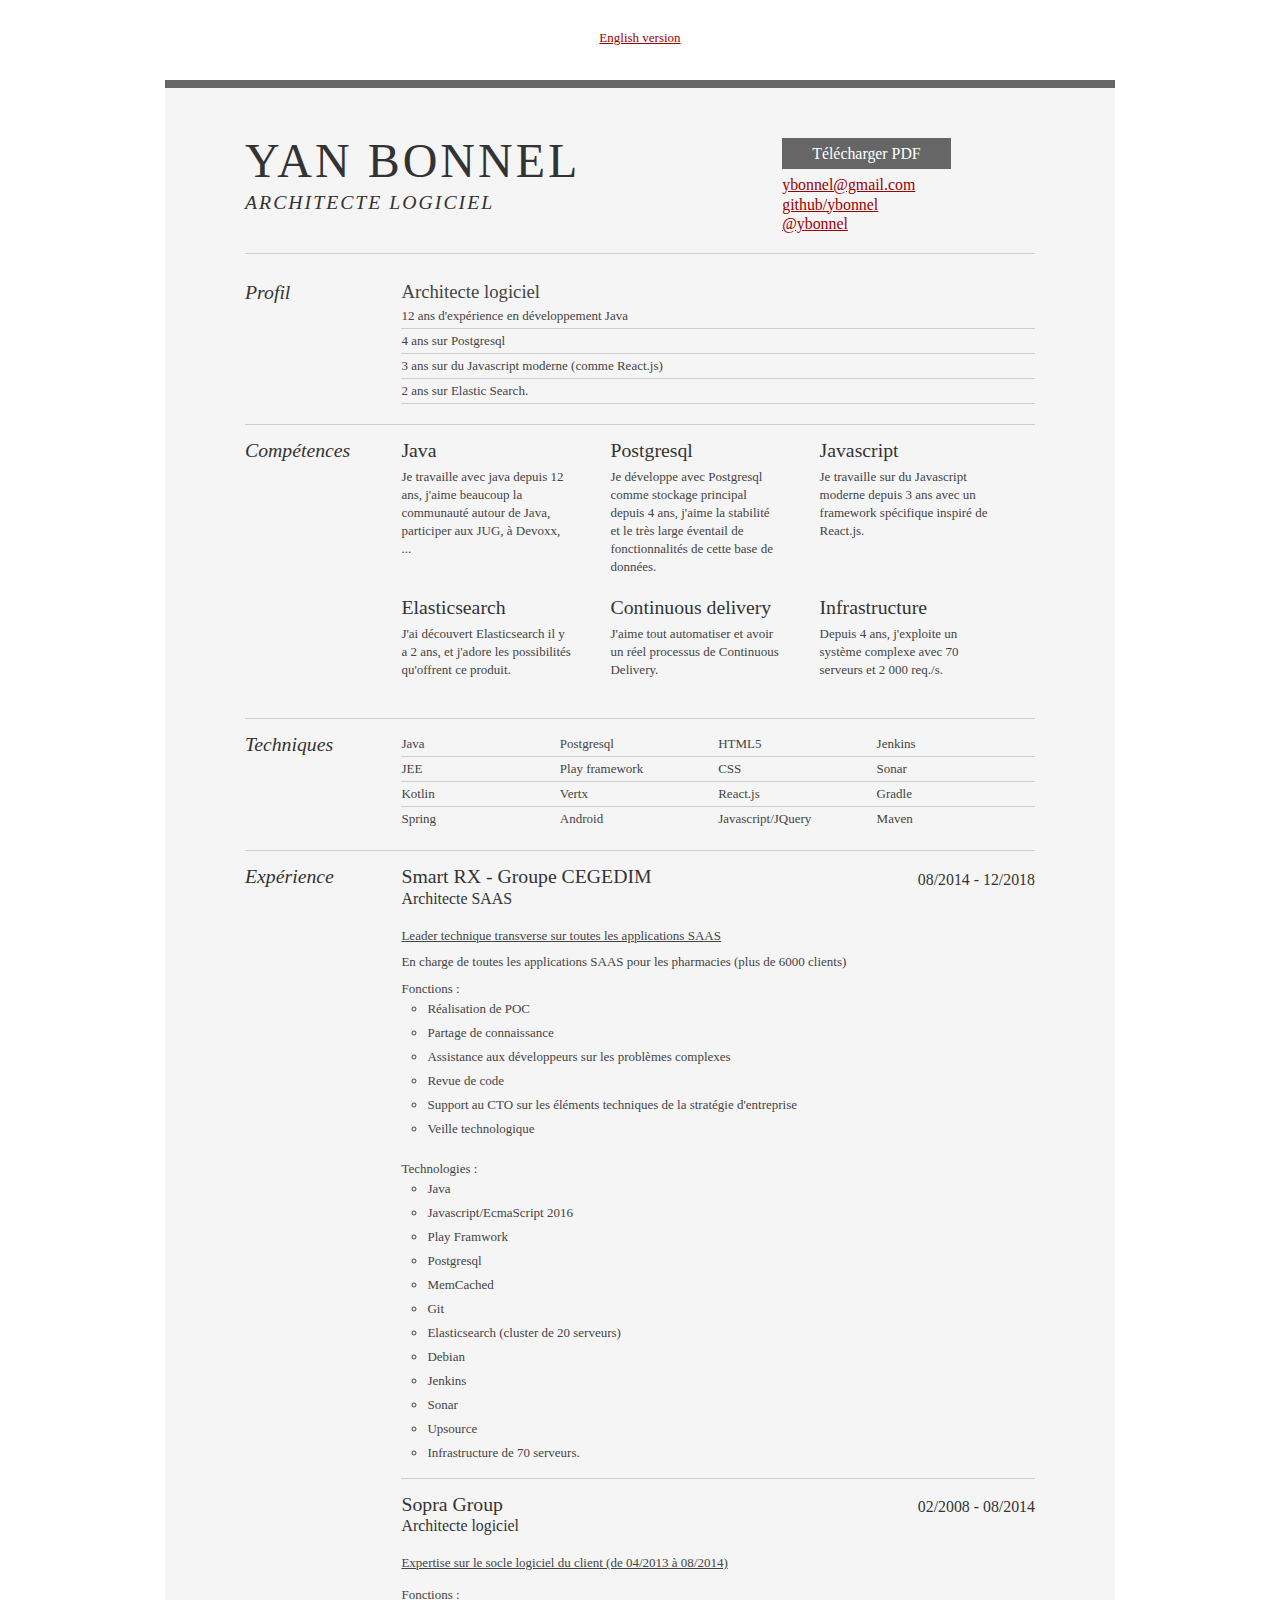
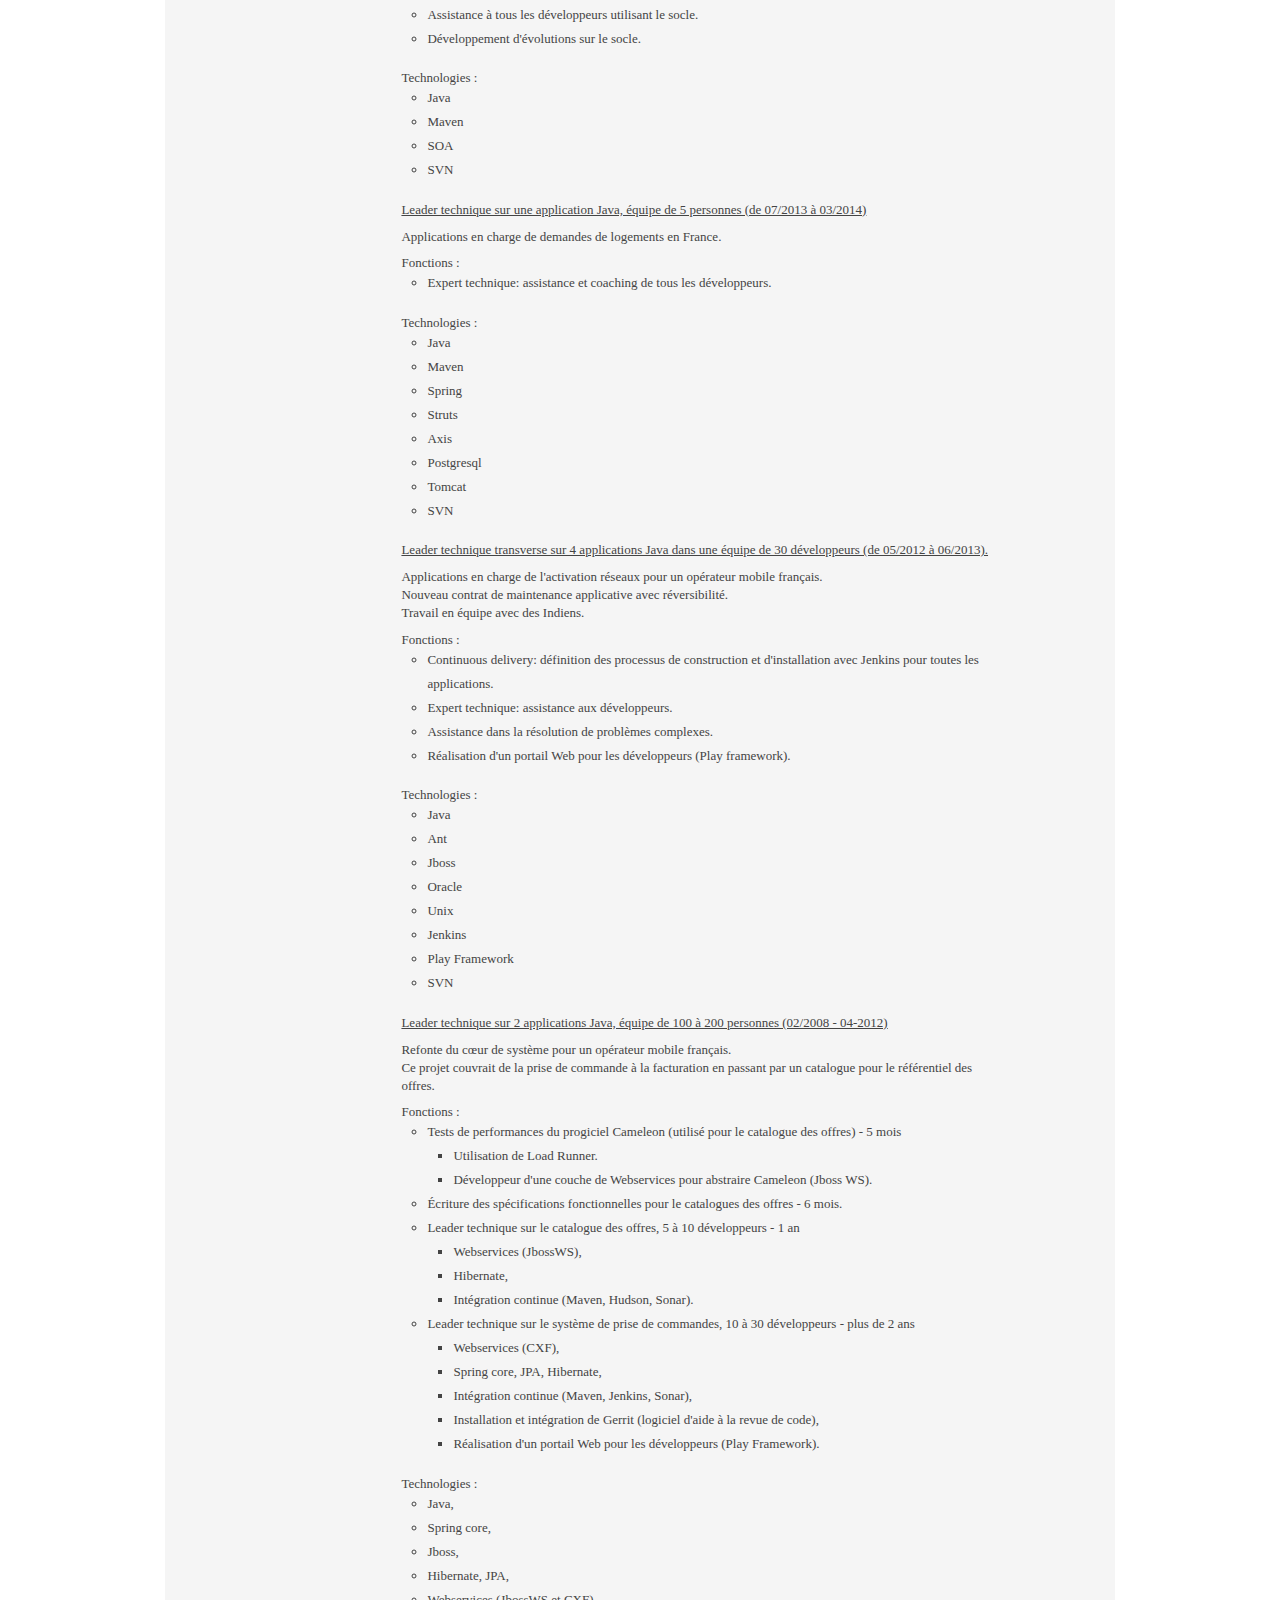
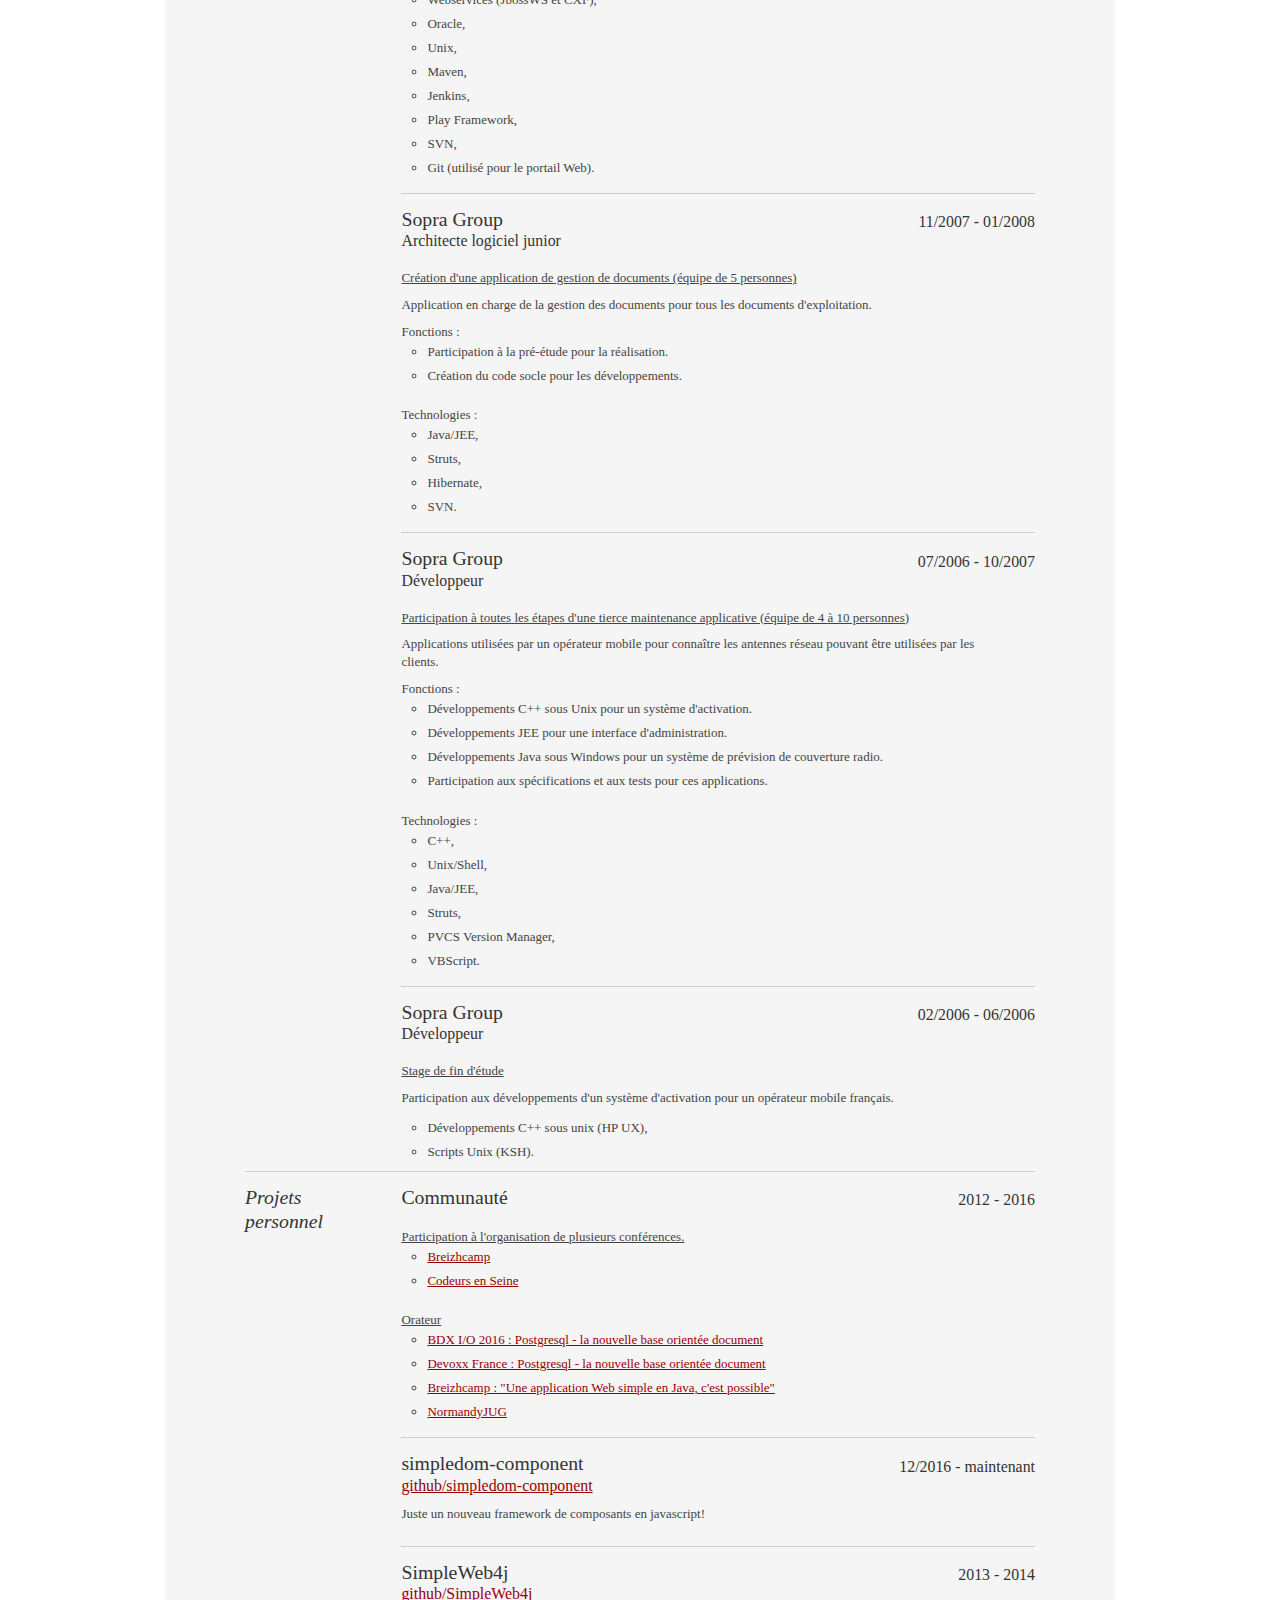
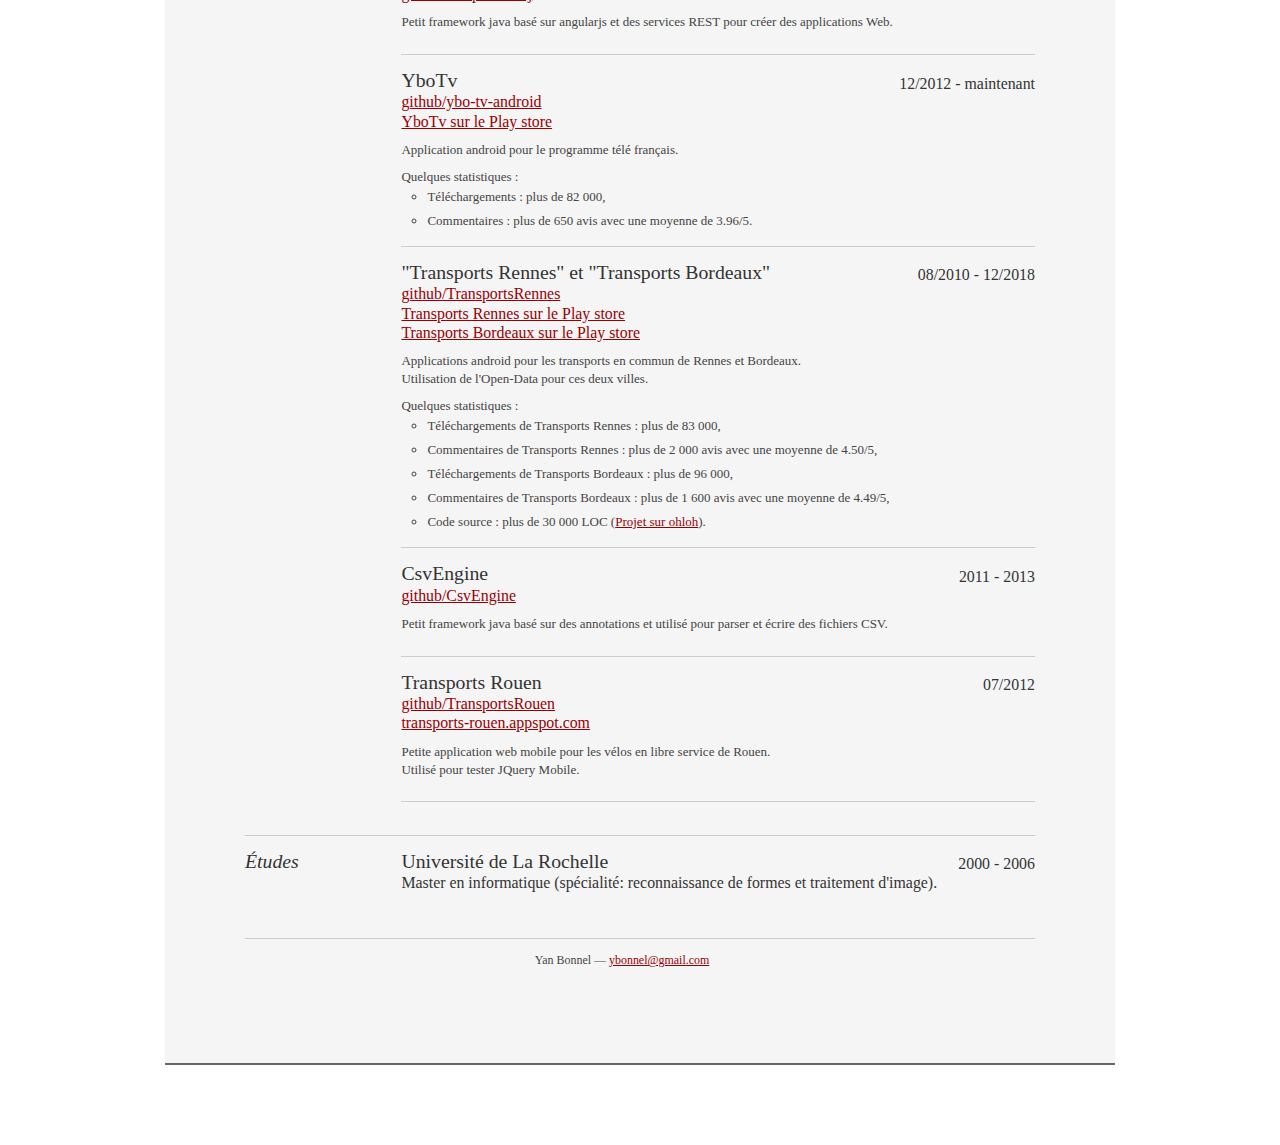
<file: index.html>
<!DOCTYPE html PUBLIC "-//W3C//DTD XHTML 1.0 Strict//EN" "http://www.w3.org/TR/xhtml1/DTD/xhtml1-strict.dtd">
<html lang="fr">
<head>

	<title>Yan Bonnel | Architecte logiciel | ybonnel@gmail.com</title>

	<link rel="icon" type="image/png" href="favicon.png"> 
	<link rel="shortcut icon" type="image/png" href="favicon.png">
	<meta http-equiv="content-type" content="text/html; charset=utf-8" />

	<meta name="keywords" content="resume Yan Bonnel developer développeur postgresql kotlin java CsvEngine Transports Rennes Bordeaux CV" />
	<meta name="description" content="Mon CV : Architecte logiciel" />

	<link rel="stylesheet" type="text/css" href="reset-fonts-grids.css" media="all" /> 
	<link rel="stylesheet" type="text/css" href="resume.css" media="all" />

</head>
<body>

<div id="doc2" class="yui-t7">

	<div class="languages">
		<a href="index-en.html" lang="en">English version</a>
	</div>
	<div id="inner">
	
		<div id="hd">
			<div class="yui-gc">
				<div class="yui-u first">
					<h1>Yan Bonnel</h1>
					<h2>Architecte logiciel</h2>
				</div>

				<div class="yui-u">
					<div class="contact-info">
                        <!-- For site -->
						<h3 class="no-pdf"><a id="pdf" href="YanBonnel-fr.pdf">Télécharger PDF</a></h3>
						<h3><a class="mail" href="mailto:ybonnel@gmail.com">ybonnel@gmail.com</a></h3>
						<h3><a href="https://github.com/ybonnel">github/ybonnel</a></h3>
						<h3><a href="https://twitter.com/ybonnel">@ybonnel</a></h3>

					</div><!--// .contact-info -->
				</div>
			</div><!--// .yui-gc -->
		</div><!--// hd -->

		<div id="bd">
			<div id="yui-main">
				<div class="yui-b">

					<div class="yui-gf">
						<div class="yui-u first">
							<h2>Profil</h2>
						</div>
						<div class="yui-u">
							<p class="enlarge">
								Architecte logiciel
								<ul>
									<li>12 ans d'expérience en développement Java</li>
									<li>4 ans sur Postgresql</li>
									<li>3 ans sur du Javascript moderne (comme React.js)</li>
									<li>2 ans sur Elastic Search.</li>
								</ul>
							</p>
						</div>
					</div><!--// .yui-gf -->

					<div class="yui-gf">
						<div class="yui-u first">
							<h2>Compétences</h2>
						</div>
						<div class="yui-u">
							<div style="display: inline-block">
								<div class="talent-big">
									<h2>Java</h2>
									<p>Je travaille avec java depuis 12 ans, j'aime beaucoup la communauté autour de Java, participer aux JUG, à Devoxx, ...</p>
								</div>

								<div class="talent-big">
									<h2>Postgresql</h2>
									<p>Je développe avec Postgresql comme stockage principal depuis 4 ans, j'aime la stabilité et le très large éventail de fonctionnalités de cette base de données.</p>
								</div>

								<div class="talent-big">
									<h2>Javascript</h2>
									<p>Je travaille sur du Javascript moderne depuis 3 ans avec un framework spécifique inspiré de React.js.</p>
								</div>
							</div>

							<div style="display: inline-block">
								<div class="talent-big">
									<h2>Elasticsearch</h2>
									<p>J'ai découvert Elasticsearch il y a 2 ans, et j'adore les possibilités qu'offrent ce produit.</p>
								</div>

								<div class="talent-big">
									<h2>Continuous delivery</h2>
									<p>J'aime tout automatiser et avoir un réel processus de Continuous Delivery.</p>
								</div>

								<div class="talent-big">
									<h2>Infrastructure</h2>
									<p>Depuis 4 ans, j'exploite un système complexe avec 70 serveurs et 2 000 req./s.</p>
								</div>
							</div>
						</div>
					</div><!--// .yui-gf -->

					<div class="yui-gf">
						<div class="yui-u first">
							<h2>Techniques</h2>
						</div>
						<div class="yui-u">

							<ul class="talent">
								<li>Java</li>
								<li>JEE</li>
								<li>Kotlin</li>
								<li class="last">Spring</li>
							</ul>
							<ul class="talent">
								<li>Postgresql</li>
								<li>Play framework</li>
								<li>Vertx</li>
								<li class="last">Android</li>
							</ul>
							<ul class="talent">
								<li>HTML5</li>
								<li>CSS</li>
								<li>React.js</li>
								<li class="last">Javascript/JQuery</li>
							</ul>
							<ul class="talent">
								<li>Jenkins</li>
								<li>Sonar</li>
								<li>Gradle</li>
								<li class="last">Maven</li>
							</ul>
						</div>
					</div><!--// .yui-gf-->
					

					<div class="yui-gf">
	
						<div class="yui-u first">
							<h2>Expérience</h2>
						</div><!--// .yui-u -->

						<div class="yui-u">

							<div class="job">
								<h2>Smart RX - Groupe CEGEDIM</h2>
								<h3>Architecte SAAS</h3>
								<h4>08/2014 - 12/2018</h4>
								<u>Leader technique transverse sur toutes les applications SAAS</u>
								<p>En charge de toutes les applications SAAS pour les pharmacies (plus de 6000 clients)</p>
								Fonctions :
								<ul class="list">
									<li>Réalisation de POC</li>
									<li>Partage de connaissance</li>
									<li>Assistance aux développeurs sur les problèmes complexes</li>
									<li>Revue de code</li>
									<li>Support au CTO sur les éléments techniques de la stratégie d'entreprise</li>
									<li>Veille technologique</li>
								</ul>

								Technologies :
								<ul class="list last">
									<li>Java</li>
									<li>Javascript/EcmaScript 2016</li>
									<li>Play Framwork</li>
									<li>Postgresql</li>
									<li>MemCached</li>
									<li>Git</li>
									<li>Elasticsearch (cluster de 20 serveurs)</li>
									<li>Debian</li>
									<li>Jenkins</li>
									<li>Sonar</li>
									<li>Upsource</li>
									<li>Infrastructure de 70 serveurs.</li>
								</ul>
							</div>
							<div class="pagebreak page1"></div>

							<div class="job">
								<h2>Sopra Group</h2>
								<h3>Architecte logiciel</h3>
								<h4>02/2008 - 08/2014</h4>
                                <u>Expertise sur le socle logiciel du client (de 04/2013 à 08/2014)</u>
								<br/>
								Fonctions :
								<ul class="list">
									<li>Assistance à tous les développeurs utilisant le socle.</li>
									<li>Développement d'évolutions sur le socle.</li>
								</ul>

                                Technologies :
                                <ul class="list">
                                    <li>Java</li>
                                    <li>Maven</li>
                                    <li>SOA</li>
                                    <li>SVN</li>
								</ul>
								
                                <u>Leader technique sur une application Java, équipe de 5 personnes (de 07/2013 à 03/2014)</u>
                                <p>Applications en charge de demandes de logements en France.</p>
                                Fonctions :
                                <ul class="list">
                                    <li>Expert technique: assistance et coaching de tous les développeurs.</li>
                                </ul>

                                Technologies :
                                <ul class="list">
                                    <li>Java</li>
                                    <li>Maven</li>
                                    <li>Spring</li>
                                    <li>Struts</li>
                                    <li>Axis</li>
                                    <li>Postgresql</li>
                                    <li>Tomcat</li>
                                    <li>SVN</li>
								</ul>
								
                                <u>Leader technique transverse sur 4 applications Java dans une équipe de 30 développeurs (de 05/2012 à 06/2013).</u>
								<p>Applications en charge de l'activation réseaux pour un opérateur mobile français.<br/>
									Nouveau contrat de maintenance applicative avec réversibilité.<br/>
									Travail en équipe avec des Indiens.</p>
									Fonctions :
									<ul class="list">
										<li>Continuous delivery: définition des processus de construction et d'installation avec Jenkins pour toutes les applications.</li>
										<li>Expert technique: assistance aux développeurs.</li>
										<li>Assistance dans la résolution de problèmes complexes.</li>
										<li>Réalisation d'un portail Web pour les développeurs (Play framework).</li>
									</ul>		

									Technologies :
									<ul class="list">
										<li>Java</li>
										<li>Ant</li>
										<li>Jboss</li>
										<li>Oracle</li>
										<li>Unix</li>
										<li>Jenkins</li>
										<li>Play Framework</li>
										<li>SVN</li>
									</ul>	
									
								<div class="pagebreak page2"></div>

								<u>Leader technique sur 2 applications Java, équipe de 100 à 200 personnes (02/2008 - 04-2012)</u>
								<p>Refonte du cœur de système pour un opérateur mobile français.<br/>
									Ce projet couvrait de la prise de commande à la facturation en passant par un catalogue pour le référentiel des offres.</p>
								Fonctions :
								<ul class="list">
									<li>Tests de performances du progiciel Cameleon (utilisé pour le catalogue des offres) - 5 mois
										<ul>
											<li>Utilisation de Load Runner.</li>
											<li>Développeur d'une couche de Webservices pour abstraire Cameleon (Jboss WS).</li>
										</ul>
									</li>
									<li>Écriture des spécifications fonctionnelles pour le catalogues des offres - 6 mois.</li>
									<li>Leader technique sur le catalogue des offres, 5 à 10 développeurs - 1 an
										<ul>
											<li>Webservices (JbossWS),</li>
											<li>Hibernate,</li>
											<li>Intégration continue (Maven, Hudson, Sonar).</li>
										</ul>
									</li>
									<li>Leader technique sur le système de prise de commandes, 10 à 30 développeurs - plus de 2 ans
										<ul>
											<li>Webservices (CXF),</li>
											<li>Spring core, JPA, Hibernate,</li>
											<li>Intégration continue (Maven, Jenkins, Sonar),</li>
											<li>Installation et intégration de Gerrit (logiciel d'aide à la revue de code),</li>
											<li>Réalisation d'un portail Web pour les développeurs (Play Framework).</li>
										</ul>
									</li>
								</ul>

									Technologies :
									<ul class="list last">
										<li>Java,</li>
										<li>Spring core,</li>
										<li>Jboss,</li>
										<li>Hibernate, JPA,</li>
										<li>Webservices (JbossWS et CXF),</li>
										<li>Oracle,</li>
										<li>Unix,</li>
										<li>Maven,</li>
										<li>Jenkins,</li>
										<li>Play Framework,</li>
										<li>SVN,</li>
										<li>Git (utilisé pour le portail Web).</li>
									</ul>	
							</div>

							<div class="job">
								<h2>Sopra Group</h2>
								<h3>Architecte logiciel junior</h3>
								<h4>11/2007 - 01/2008</h4>
								<u>Création d'une application de gestion de documents (équipe de 5 personnes)</u>
								<p>Application en charge de la gestion des documents pour tous les documents d'exploitation.</p>
								Fonctions :
								<ul class="list">
									<li>Participation à la pré-étude pour la réalisation.</li>
									<li>Création du code socle pour les développements.</li>
								</ul>
								Technologies :
								<ul class="list last">
									<li>Java/JEE,</li>
									<li>Struts,</li>
									<li>Hibernate,</li>
									<li>SVN.</li>
								</ul>
							</div>
							<div class="pagebreak page3"></div>

							<div class="job">
								<h2>Sopra Group</h2>
								<h3>Développeur</h3>
								<h4>07/2006 - 10/2007</h4>
								<u>Participation à toutes les étapes d'une tierce maintenance applicative (équipe de 4 à 10 personnes)</u>
								<p>Applications utilisées par un opérateur mobile pour connaître les antennes réseau pouvant être utilisées par les clients.</p>
								Fonctions :
								<ul class="list">
									<li>Développements C++ sous Unix pour un système d'activation.</li>
									<li>Développements JEE pour une interface d'administration.</li>
									<li>Développements Java sous Windows pour un système de prévision de couverture radio.</li>
									<li>Participation aux spécifications et aux tests pour ces applications.</li>
								</ul>
								Technologies :
								<ul class="list last">
									<li>C++,</li>
									<li>Unix/Shell,</li>
									<li>Java/JEE,</li>
									<li>Struts,</li>
									<li>PVCS Version Manager,</li>
									<li>VBScript.</li>
								</ul>
							</div>

							<div class="job last">
								<h2>Sopra Group</h2>
								<h3>Développeur</h3>
								<h4>02/2006 - 06/2006</h4>
								<u>Stage de fin d'étude</u>
								<p>Participation aux développements d'un système d'activation pour un opérateur mobile français.</p>
								<ul class="list last">
									<li>Développements C++ sous unix (HP UX),</li>
									<li>Scripts Unix (KSH).</li>
								</ul>
							</div>

						</div><!--// .yui-u -->
					</div><!--// .yui-gf -->

					<div class="pagebreak page4"></div>
					<div class="yui-gf">
	
						<div class="yui-u first">
							<h2>Projets personnel</h2>
						</div><!--// .yui-u -->

						<div class="yui-u">

                            <div class="job">
                                <h2>Communauté</h2>
                                <h4>2012 - 2016</h4>
                                <u>Participation à l'organisation de plusieurs conférences.</u>
                                <ul class="list">
                                    <li><a href="http://www.breizhcamp.org/">Breizhcamp</a></li>
                                    <li><a href="http://www.codeursenseine.com/">Codeurs en Seine</a></li>
                                </ul>

                                <u>Orateur</u>
                                <ul class="list last">
									<li><a href="https://www.youtube.com/watch?v=cuf0Ov6_PxU">BDX I/O 2016 : Postgresql - la nouvelle base orientée document</a></li>
									<li><a href="https://www.youtube.com/watch?v=iOwnUPSY0KI">Devoxx France : Postgresql - la nouvelle base orientée document</a></li>
                                    <li><a href="http://www.youtube.com/watch?v=aqBYnOjkX6w">Breizhcamp : "Une application Web simple en Java, c'est possible"</a></li>
									<li><a href="http://www.normandyjug.org/2013/09/06/une-application-web-simple-en-java-cest-possible-par-yan-bonnel/">NormandyJUG</a></li>
                                </ul>

                            </div>

                            <div class="job">
                                <h2>simpledom-component</h2>
                                <h3><a href="https://simpledomjs.github.io/simpledom-component/">github/simpledom-component</a></h3>
                                <h4>12/2016 - maintenant</h4>
                                <p>Juste un nouveau framework de composants en javascript!</p>
                            </div>

                            <div class="job">
                                <h2>SimpleWeb4j</h2>
                                <h3><a href="https://github.com/ybonnel/SimpleWeb4j">github/SimpleWeb4j</a></h3>
                                <h4>2013 - 2014</h4>
                                <p>Petit framework java basé sur angularjs et des services REST pour créer des applications Web.</p>
                            </div>

							<div class="job">
								<h2>YboTv</h2>
								<h3><a href="https://github.com/ybonnel/ybo-tv-android">github/ybo-tv-android</a></h3>
								<h3><a href="https://play.google.com/store/apps/details?id=fr.ybo.ybotv.android">YboTv sur le Play store</a></h3>
								<h4>12/2012 - maintenant</h4>
								<p>Application android pour le programme télé français.</p>
								Quelques statistiques :
								<ul class="list last">
									<li>Téléchargements : plus de 82 000,</li>
									<li>Commentaires : plus de 650 avis avec une moyenne de 3.96/5.</li>
								</ul>
							</div>

							<div class="job">
								<h2>"Transports Rennes" et "Transports Bordeaux"</h2>
								<h3><a href="https://github.com/ybonnel/TransportsRennes">github/TransportsRennes</a></h3>
								<h3><a href="https://play.google.com/store/apps/details?id=fr.ybo.transportsrennes">Transports Rennes sur le Play store</a></h3>
								<h3><a href="https://play.google.com/store/apps/details?id=fr.ybo.transportsbordeaux">Transports Bordeaux sur le Play store</a></h3>
								<h4>08/2010 - 12/2018</h4>
								<p>Applications android pour les transports en commun de Rennes et Bordeaux.<br/>
									Utilisation de l'Open-Data pour ces deux villes.</p>
								Quelques statistiques :
								<ul class="list last">
									<li>Téléchargements de Transports Rennes : plus de 83 000,</li>
									<li>Commentaires de Transports Rennes : plus de 2 000 avis avec une moyenne de 4.50/5,</li>
									<li>Téléchargements de Transports Bordeaux : plus de 96 000,</li>
									<li>Commentaires de Transports Bordeaux : plus de 1 600 avis avec une moyenne de 4.49/5,</li>
									<li>Code source : plus de 30 000 LOC (<a href="http://www.ohloh.net/p/TransportsRennes">Projet sur ohloh</a>).</li>
								</ul>
							</div>

							<div class="job">
								<h2>CsvEngine</h2>
								<h3><a href="https://github.com/ybonnel/CsvEngine">github/CsvEngine</a></h3>
								<h4>2011 - 2013</h4>
								<p>Petit framework java basé sur des annotations et utilisé pour parser et écrire des fichiers CSV.</p>
							</div>

							<div class="job">
								<h2>Transports Rouen</h2>
								<h3><a href="https://github.com/ybonnel/TransportsRouen">github/TransportsRouen</a></h3>
								<h3><a href="http://transports-rouen.appspot.com">transports-rouen.appspot.com</a></h3>
								<h4>07/2012</h4>
								<p>Petite application web mobile pour les vélos en libre service de Rouen.<br/>
									Utilisé pour tester JQuery Mobile.</p>
							</div>

						</div><!--// .yui-u -->
					</div><!--// .yui-gf -->


					<div class="yui-gf last">
						<div class="yui-u first">
							<h2>Études</h2>
						</div>
						<div class="yui-u">
							<div class="job last">
								<h2>Université de La Rochelle</h2>
								<h3>Master en informatique (spécialité: reconnaissance de formes et traitement d'image).</h3>
								<h4>2000 - 2006</h4>
							</div>
						</div>
					</div><!--// .yui-gf -->


				</div><!--// .yui-b -->
			</div><!--// yui-main -->
		</div><!--// bd -->

		<div id="ft">
			<p>Yan Bonnel &mdash; <a class="mail" href="mailto:ybonnel@gmail.com">ybonnel@gmail.com</a></p>
		</div><!--// footer -->
		
		<div class="pagebreak page5"></div>

	</div><!-- // inner -->


</div><!--// doc -->

<script>
	window.onbeforeprint = function(){
		Array.from(document.querySelectorAll('a')).forEach(el => {
			if (!el.classList.contains('mail')) {
				el.oldInnerText = el.innerText;
				el.innerText = el.href;
			}
		});
	}
	window.onafterprint = () => {
		Array.from(document.querySelectorAll('a')).forEach(el => {
			if (!el.classList.contains('mail') && el.oldInnerText) {
				el.innerText = el.oldInnerText;
			}
		});
	}
</script>

</body>
</html>
</file>
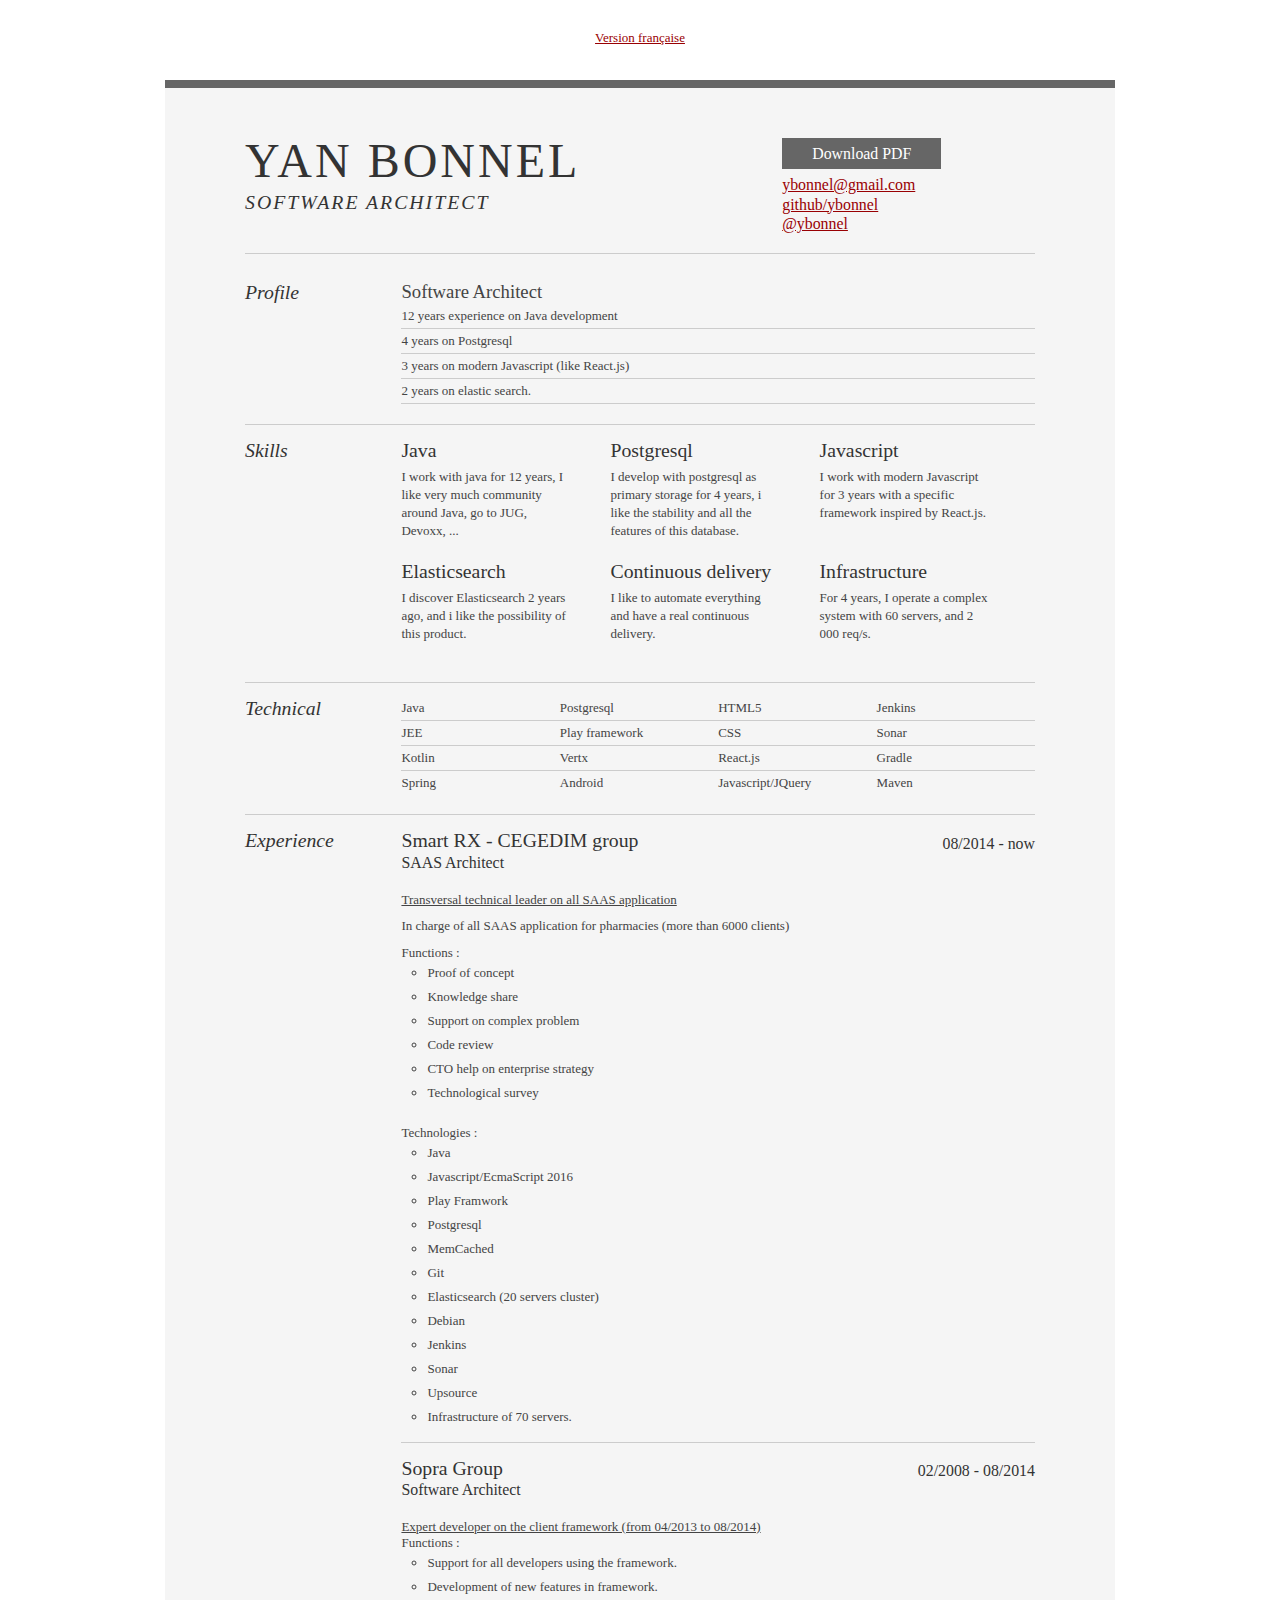
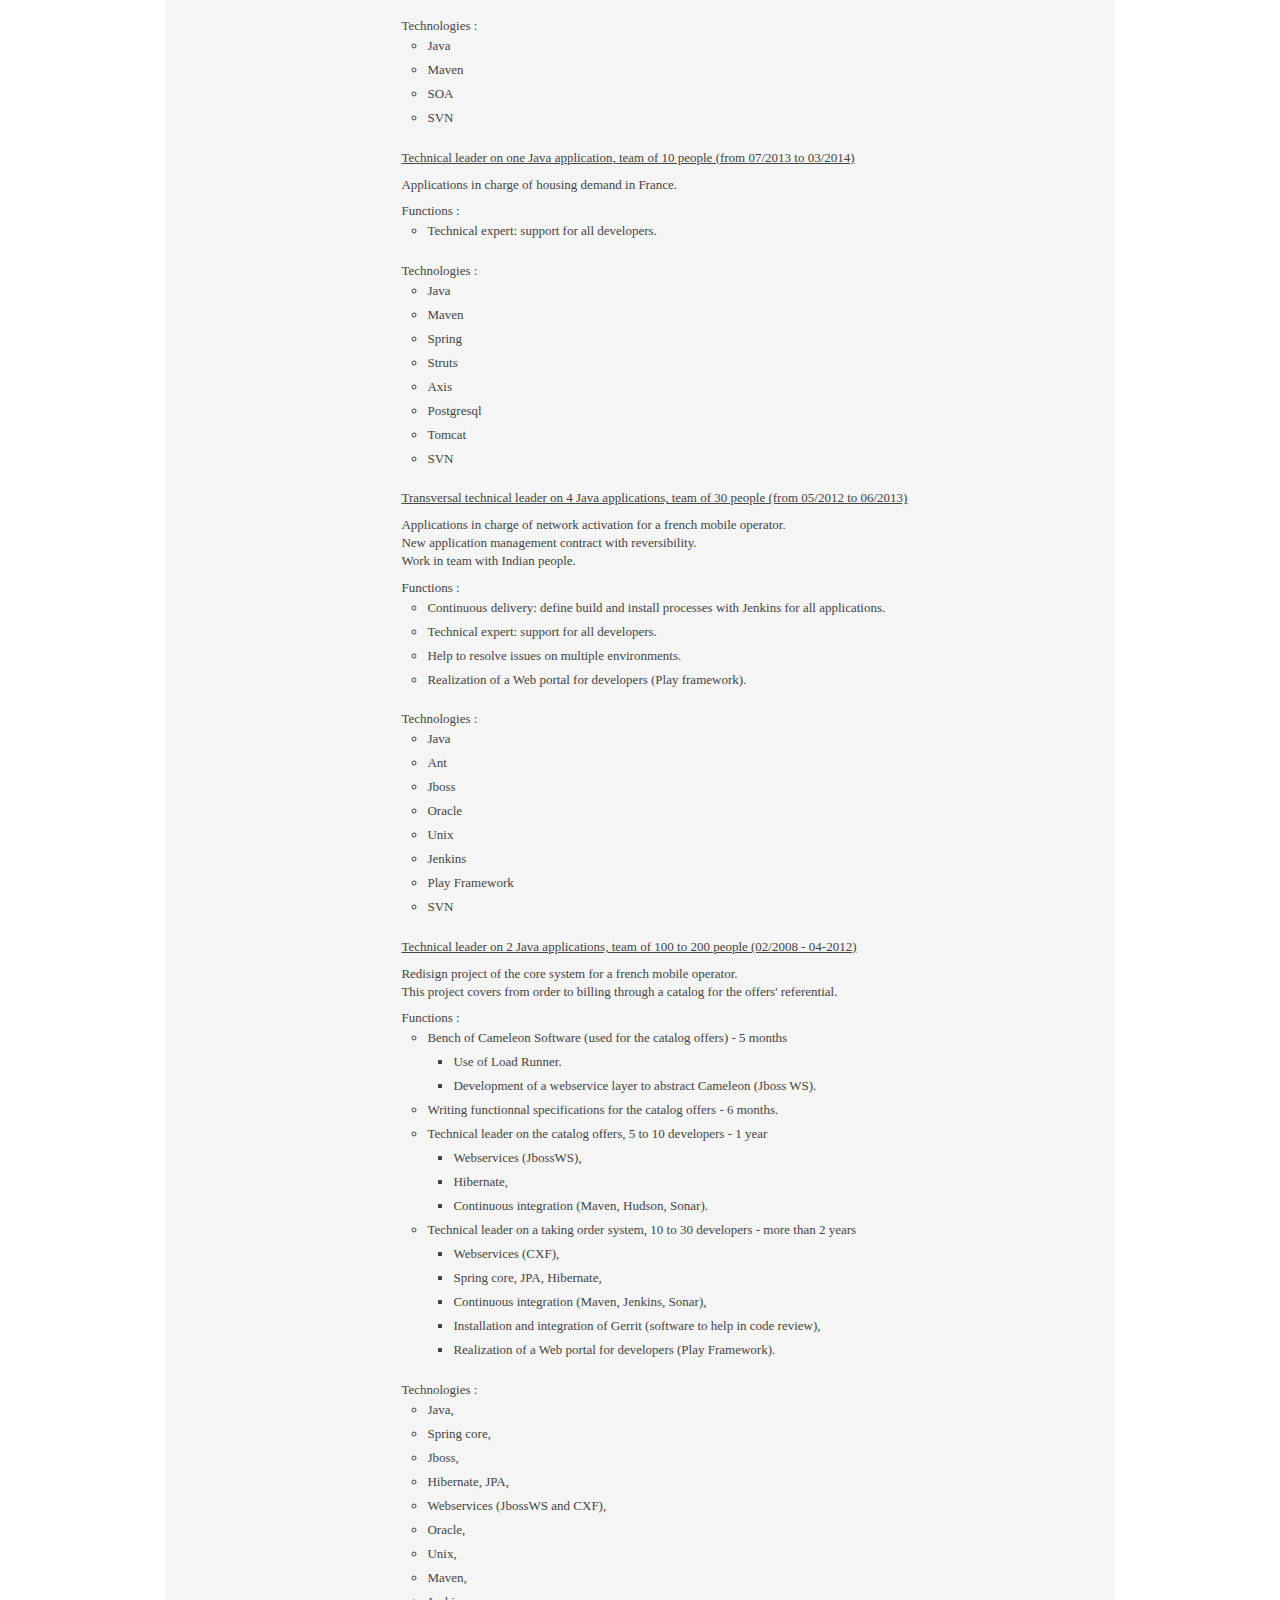
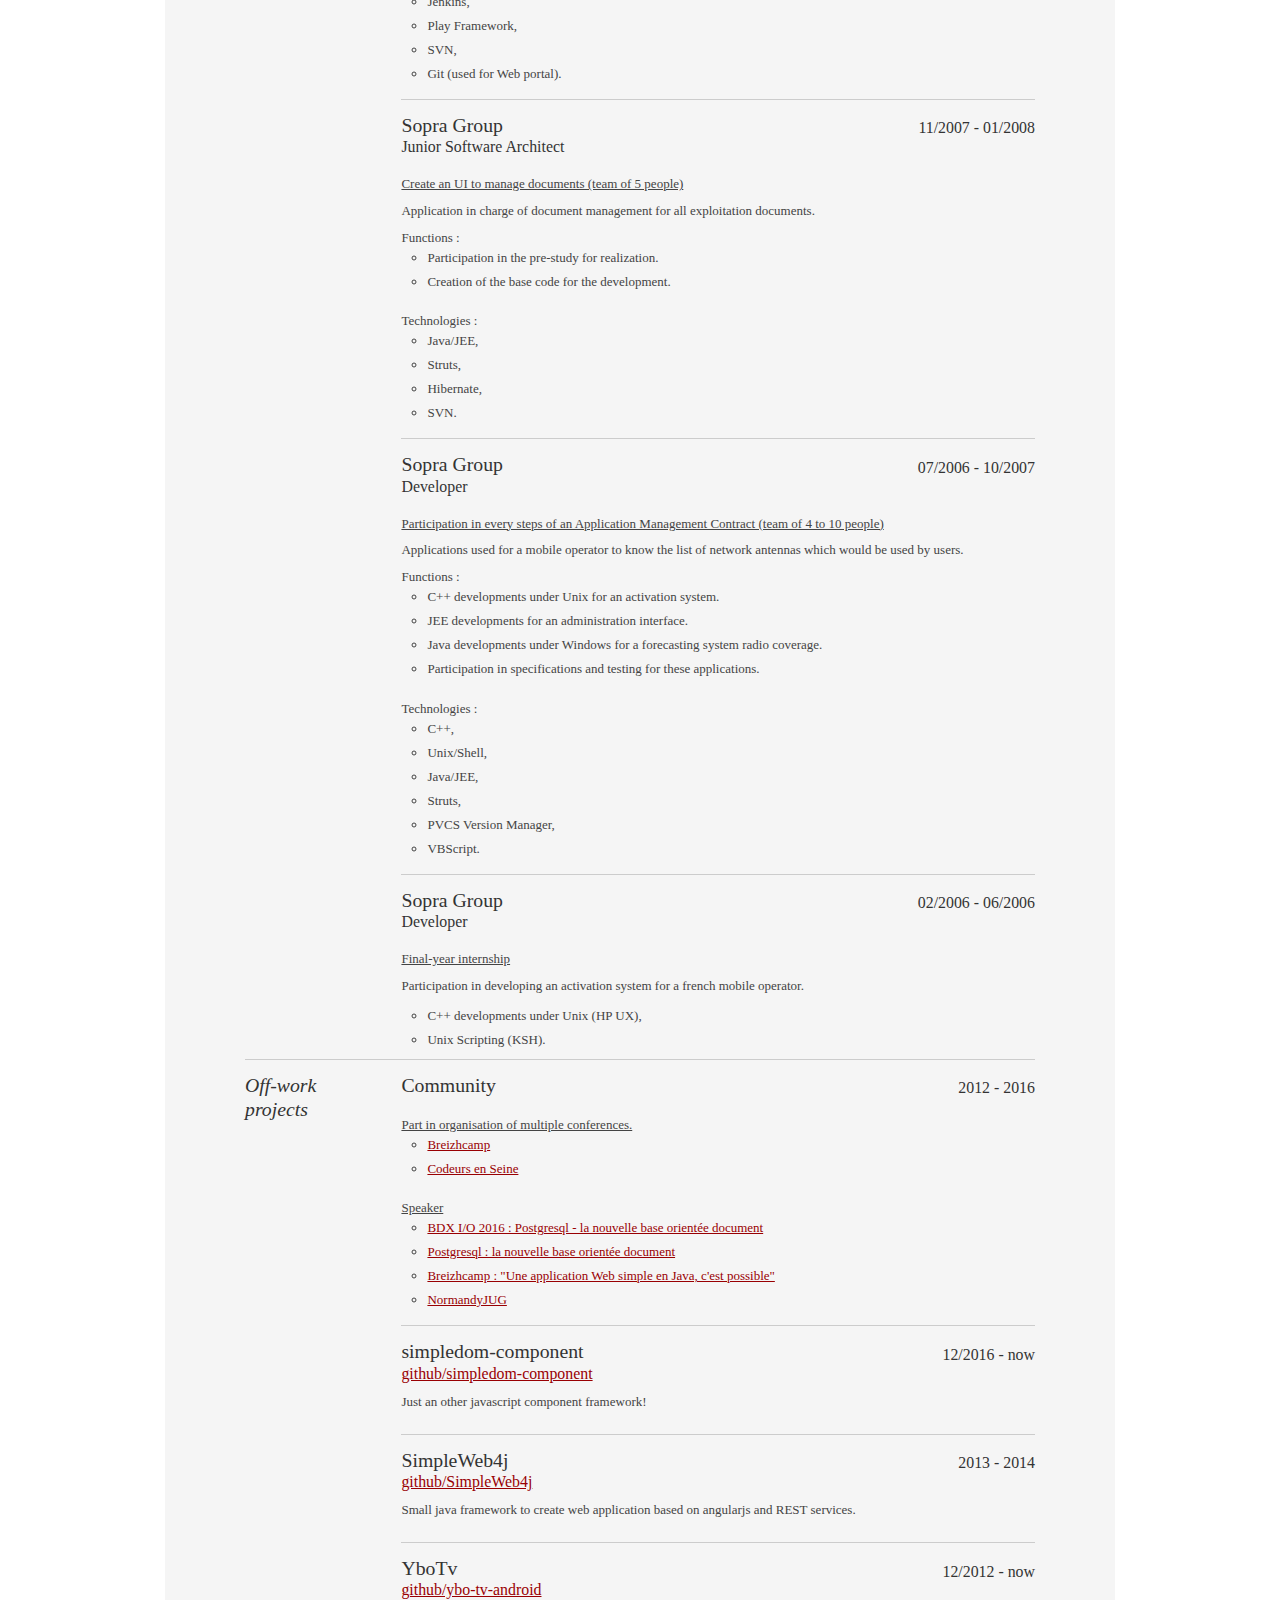
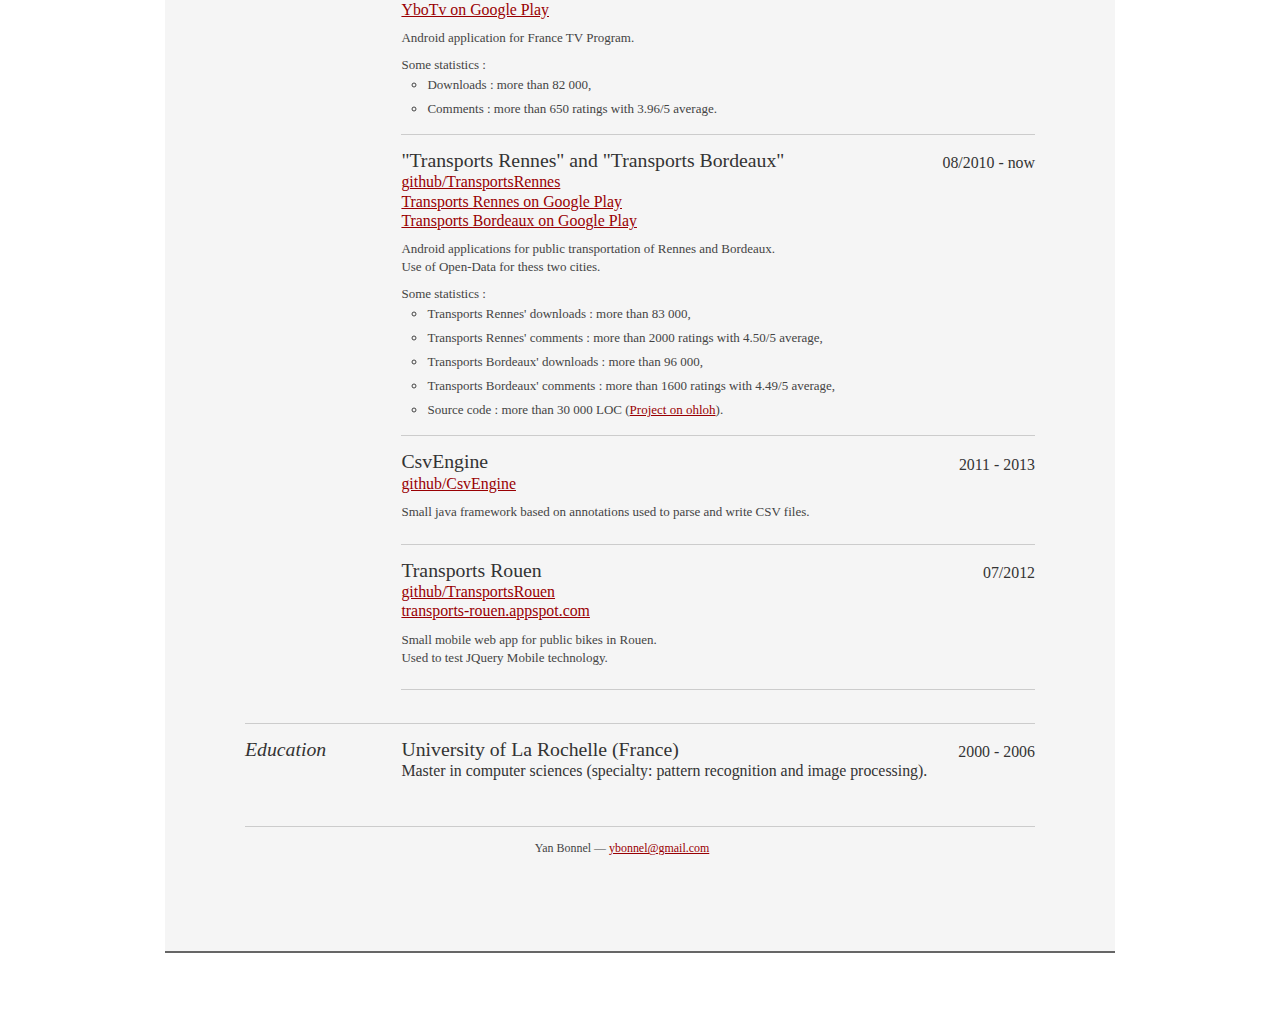
<file: index-en.html>
<!DOCTYPE html PUBLIC "-//W3C//DTD XHTML 1.0 Strict//EN" "http://www.w3.org/TR/xhtml1/DTD/xhtml1-strict.dtd">
<html lang="en">
<head>

	<title>Yan Bonnel | Software Architect | ybonnel@gmail.com</title>

	<link rel="icon" type="image/png" href="favicon.png"> 
	<link rel="shortcut icon" type="image/png" href="favicon.png">
	<meta http-equiv="content-type" content="text/html; charset=utf-8" />

	<meta name="keywords" content="resume Yan Bonnel developer postgresql kotlin java CsvEngine Transports Rennes Bordeaux CV" />
	<meta name="description" content="My resume : Software Architect" />

	<link rel="stylesheet" type="text/css" href="reset-fonts-grids.css" media="all" /> 
	<link rel="stylesheet" type="text/css" href="resume.css" media="all" />

</head>
<body>

<div id="doc2" class="yui-t7">

	<div class="languages">
		<a href="index.html" lang="fr">Version française</a>
	</div>
	<div id="inner">
	
		<div id="hd">
			<div class="yui-gc">
				<div class="yui-u first">
					<h1>Yan Bonnel</h1>
					<h2>Software Architect</h2>
				</div>

				<div class="yui-u">
					<div class="contact-info">
                        <!-- For site -->
						<h3 class="no-pdf"><a id="pdf" href="YanBonnel-en.pdf">Download PDF</a></h3>
						<h3><a class="mail" href="mailto:ybonnel@gmail.com">ybonnel@gmail.com</a></h3>
						<h3><a href="https://github.com/ybonnel">github/ybonnel</a></h3>
						<h3><a href="https://twitter.com/ybonnel">@ybonnel</a></h3>

					</div><!--// .contact-info -->
				</div>
			</div><!--// .yui-gc -->
		</div><!--// hd -->

		<div id="bd">
			<div id="yui-main">
				<div class="yui-b">

					<div class="yui-gf">
						<div class="yui-u first">
							<h2>Profile</h2>
						</div>
						<div class="yui-u">
							<p class="enlarge">
								Software Architect 
								<ul>
									<li>12 years experience on Java development</li>
									<li>4 years on Postgresql</li>
									<li>3 years on modern Javascript (like React.js)</li>
									<li>2 years on elastic search.</li>
								</ul>
							</p>
						</div>
					</div><!--// .yui-gf -->

					<div class="yui-gf">
						<div class="yui-u first">
							<h2>Skills</h2>
						</div>
						<div class="yui-u">
								<div style="display: inline-block">
									<div class="talent-big">
										<h2>Java</h2>
										<p>I work with java for 12 years, I like very much community around Java, go to JUG, Devoxx, ...</p>
									</div>

									<div class="talent-big">
										<h2>Postgresql</h2>
										<p>I develop with postgresql as primary storage for 4 years, i like the stability and all the features of this database.</p>
									</div>

									<div class="talent-big">
										<h2>Javascript</h2>
										<p>I work with modern Javascript for 3 years with a specific framework inspired by React.js.</p>
									</div>
								</div>
								
								<div style="display: inline-block">

									<div class="talent-big">
										<h2>Elasticsearch</h2>
										<p>I discover Elasticsearch 2 years ago, and i like the possibility of this product.</p>
									</div>

									<div class="talent-big">
										<h2>Continuous delivery</h2>
										<p>I like to automate everything and have a real continuous delivery.</p>
									</div>

									<div class="talent-big">
										<h2>Infrastructure</h2>
										<p>For 4 years, I operate a complex system with 60 servers, and 2 000 req/s.</p>
									</div>
								</div>
						</div>
					</div><!--// .yui-gf -->

					<div class="yui-gf">
						<div class="yui-u first">
							<h2>Technical</h2>
						</div>
						<div class="yui-u">

							<ul class="talent">
								<li>Java</li>
								<li>JEE</li>
								<li>Kotlin</li>
								<li class="last">Spring</li>
							</ul>
							<ul class="talent">
								<li>Postgresql</li>
								<li>Play framework</li>
								<li>Vertx</li>
								<li class="last">Android</li>
							</ul>
							<ul class="talent">
								<li>HTML5</li>
								<li>CSS</li>
								<li>React.js</li>
								<li class="last">Javascript/JQuery</li>
							</ul>
							<ul class="talent">
								<li>Jenkins</li>
								<li>Sonar</li>
								<li>Gradle</li>
								<li class="last">Maven</li>
							</ul>
						</div>
					</div><!--// .yui-gf-->

					<div class="yui-gf">
	
						<div class="yui-u first">
							<h2>Experience</h2>
						</div><!--// .yui-u -->

						<div class="yui-u">

							<div class="job">
								<h2>Smart RX - CEGEDIM group</h2>
								<h3>SAAS Architect</h3>
								<h4>08/2014 - now</h4>
								<u>Transversal technical leader on all SAAS application</u>
								<p>In charge of all SAAS application for pharmacies (more than 6000 clients)</p>
								Functions :
								<ul class="list">
									<li>Proof of concept</li>
									<li>Knowledge share</li>
									<li>Support on complex problem</li>
									<li>Code review</li>
									<li>CTO help on enterprise strategy</li>
									<li>Technological survey</li>
								</ul>

								Technologies :
								<ul class="list last">
									<li>Java</li>
									<li>Javascript/EcmaScript 2016</li>
									<li>Play Framwork</li>
									<li>Postgresql</li>
									<li>MemCached</li>
									<li>Git</li>
									<li>Elasticsearch (20 servers cluster)</li>
									<li>Debian</li>
									<li>Jenkins</li>
									<li>Sonar</li>
									<li>Upsource</li>
									<li>Infrastructure of 70 servers.</li>
								</ul>
							</div>
							<div class="pagebreak page1"></div>

							<div class="job">
								<h2>Sopra Group</h2>
								<h3>Software Architect</h3>
								<h4>02/2008 - 08/2014</h4>
                                <u>Expert developer on the client framework (from 04/2013 to 08/2014)</u>

								Functions :
								<ul class="list">
									<li>Support for all developers using the framework.</li>
									<li>Development of new features in framework.</li>
								</ul>

                                Technologies :
                                <ul class="list">
                                    <li>Java</li>
                                    <li>Maven</li>
                                    <li>SOA</li>
                                    <li>SVN</li>
                                </ul>
                                <u>Technical leader on one Java application, team of 10 people (from 07/2013 to 03/2014)</u>
                                <p>Applications in charge of housing demand in France.</p>
                                Functions :
                                <ul class="list">
                                    <li>Technical expert: support for all developers.</li>
                                </ul>

                                Technologies :
                                <ul class="list">
                                    <li>Java</li>
                                    <li>Maven</li>
                                    <li>Spring</li>
                                    <li>Struts</li>
                                    <li>Axis</li>
                                    <li>Postgresql</li>
                                    <li>Tomcat</li>
                                    <li>SVN</li>
                                </ul>
                                <u>Transversal technical leader on 4 Java applications, team of 30 people (from 05/2012 to 06/2013)</u>
								<p>Applications in charge of network activation for a french mobile operator.<br/>
									New application management contract with reversibility.<br/>
									Work in team with Indian people.</p>
									Functions :
									<ul class="list">
										<li>Continuous delivery: define build and install processes with Jenkins for all applications.</li>
										<li>Technical expert: support for all developers.</li>
										<li>Help to resolve issues on multiple environments.</li>
										<li>Realization of a Web portal for developers (Play framework).</li>
									</ul>		

									Technologies :
									<ul class="list">
										<li>Java</li>
										<li>Ant</li>
										<li>Jboss</li>
										<li>Oracle</li>
										<li>Unix</li>
										<li>Jenkins</li>
										<li>Play Framework</li>
										<li>SVN</li>
									</ul>	
								<div class="pagebreak page2"></div>
								<u>Technical leader on 2 Java applications, team of 100 to 200 people (02/2008 - 04-2012)</u>
								<p>Redisign project of the core system for a french mobile operator.<br/>
									This project covers from order to billing through a catalog for the offers' referential.</p>
								Functions :
								<ul class="list">
									<li>Bench of Cameleon Software (used for the catalog offers) - 5 months
										<ul>
											<li>Use of Load Runner.</li>
											<li>Development of a webservice layer to abstract Cameleon (Jboss WS).</li>
										</ul>
									</li>
									<li>Writing functionnal specifications for the catalog offers - 6 months.</li>
									<li>Technical leader on the catalog offers, 5 to 10 developers - 1 year
										<ul>
											<li>Webservices (JbossWS),</li>
											<li>Hibernate,</li>
											<li>Continuous integration (Maven, Hudson, Sonar).</li>
										</ul>
									</li>
									<li>Technical leader on a taking order system, 10 to 30 developers - more than 2 years
										<ul>
											<li>Webservices (CXF),</li>
											<li>Spring core, JPA, Hibernate,</li>
											<li>Continuous integration (Maven, Jenkins, Sonar),</li>
											<li>Installation and integration of Gerrit (software to help in code review),</li>
											<li>Realization of a Web portal for developers (Play Framework).</li>
										</ul>
									</li>
								</ul>

									Technologies :
									<ul class="list last">
										<li>Java,</li>
										<li>Spring core,</li>
										<li>Jboss,</li>
										<li>Hibernate, JPA,</li>
										<li>Webservices (JbossWS and CXF),</li>
										<li>Oracle,</li>
										<li>Unix,</li>
										<li>Maven,</li>
										<li>Jenkins,</li>
										<li>Play Framework,</li>
										<li>SVN,</li>
										<li>Git (used for Web portal).</li>
									</ul>	
							</div>

							<div class="job">
								<h2>Sopra Group</h2>
								<h3>Junior Software Architect</h3>
								<h4>11/2007 - 01/2008</h4>
								<u>Create an UI to manage documents (team of 5 people)</u>
								<p>Application in charge of document management for all exploitation documents.</p>
								Functions :
								<ul class="list">
									<li>Participation in the pre-study for realization.</li>
									<li>Creation of the base code for the development.</li>
								</ul>
								Technologies :
								<ul class="list last">
									<li>Java/JEE,</li>
									<li>Struts,</li>
									<li>Hibernate,</li>
									<li>SVN.</li>
								</ul>
							</div>
							<div class="pagebreak page3"></div>

							<div class="job">
								<h2>Sopra Group</h2>
								<h3>Developer</h3>
								<h4>07/2006 - 10/2007</h4>
								<u>Participation in every steps of an Application Management Contract (team of 4 to 10 people)</u>
								<p>Applications used for a mobile operator to know the list of network antennas which would be used by users.</p>
								Functions :
								<ul class="list">
									<li>C++ developments under Unix for an activation system.</li>
									<li>JEE developments for an administration interface.</li>
									<li>Java developments under Windows for a forecasting system radio coverage.</li>
									<li>Participation in specifications and testing for these applications.</li>
								</ul>
								Technologies :
								<ul class="list last">
									<li>C++,</li>
									<li>Unix/Shell,</li>
									<li>Java/JEE,</li>
									<li>Struts,</li>
									<li>PVCS Version Manager,</li>
									<li>VBScript.</li>
								</ul>
							</div>

							<div class="job last">
								<h2>Sopra Group</h2>
								<h3>Developer</h3>
								<h4>02/2006 - 06/2006</h4>
								<u>Final-year internship</u>
								<p>Participation in developing an activation system for a french mobile operator.</p>
								<ul class="list last">
									<li>C++ developments under Unix (HP UX),</li>
									<li>Unix Scripting (KSH).</li>
								</ul>
							</div>

						</div><!--// .yui-u -->
					</div><!--// .yui-gf -->

					<div class="pagebreak page4"></div>
					<div class="yui-gf">
	
						<div class="yui-u first">
							<h2>Off-work projects</h2>
						</div><!--// .yui-u -->

						<div class="yui-u">

                            <div class="job">
                                <h2>Community</h2>
                                <h4>2012 - 2016</h4>
                                <u>Part in organisation of multiple conferences.</u>
                                <ul class="list">
                                    <li><a href="http://www.breizhcamp.org/">Breizhcamp</a></li>
                                    <li><a href="http://www.codeursenseine.com/">Codeurs en Seine</a></li>
                                </ul>

                                <u>Speaker</u>
                                <ul class="list last">
									<li><a href="https://www.youtube.com/watch?v=cuf0Ov6_PxU">BDX I/O 2016 : Postgresql - la nouvelle base orientée document</a></li>
									<li><a href="https://www.youtube.com/watch?v=iOwnUPSY0KI">Postgresql : la nouvelle base orientée document</a></li>
                                    <li><a href="http://www.youtube.com/watch?v=aqBYnOjkX6w">Breizhcamp : "Une application Web simple en Java, c'est possible"</a></li>
									<li><a href="http://www.normandyjug.org/2013/09/06/une-application-web-simple-en-java-cest-possible-par-yan-bonnel/">NormandyJUG</a></li>
                                </ul>

                            </div>

                            <div class="job">
                                <h2>simpledom-component</h2>
                                <h3><a href="https://simpledomjs.github.io/simpledom-component/">github/simpledom-component</a></h3>
                                <h4>12/2016 - now</h4>
                                <p>Just an other javascript component framework!</p>
                            </div>

                            <div class="job">
                                <h2>SimpleWeb4j</h2>
                                <h3><a href="https://github.com/ybonnel/SimpleWeb4j">github/SimpleWeb4j</a></h3>
                                <h4>2013 - 2014</h4>
                                <p>Small java framework to create web application based on angularjs and REST services.</p>
                            </div>

							<div class="job">
								<h2>YboTv</h2>
								<h3><a href="https://github.com/ybonnel/ybo-tv-android">github/ybo-tv-android</a></h3>
								<h3><a href="https://play.google.com/store/apps/details?id=fr.ybo.ybotv.android">YboTv on Google Play</a></h3>
								<h4>12/2012 - now</h4>
								<p>Android application for France TV Program.</p>
								Some statistics :
								<ul class="list last">
									<li>Downloads : more than 82 000,</li>
									<li>Comments : more than 650 ratings with 3.96/5 average.</li>
								</ul>
							</div>

							<div class="job">
								<h2>"Transports Rennes" and "Transports Bordeaux"</h2>
								<h3><a href="https://github.com/ybonnel/TransportsRennes">github/TransportsRennes</a></h3>
								<h3><a href="https://play.google.com/store/apps/details?id=fr.ybo.transportsrennes">Transports Rennes on Google Play</a></h3>
								<h3><a href="https://play.google.com/store/apps/details?id=fr.ybo.transportsbordeaux">Transports Bordeaux on Google Play</a></h3>
								<h4>08/2010 - now</h4>
								<p>Android applications for public transportation of Rennes and Bordeaux.<br/>
									Use of Open-Data for thess two cities.</p>
								Some statistics :
								<ul class="list last">
									<li>Transports Rennes' downloads : more than 83 000,</li>
									<li>Transports Rennes' comments : more than 2000 ratings with 4.50/5 average,</li>
									<li>Transports Bordeaux' downloads : more than 96 000,</li>
									<li>Transports Bordeaux' comments : more than 1600 ratings with 4.49/5 average,</li>
									<li>Source code : more than 30 000 LOC (<a href="http://www.ohloh.net/p/TransportsRennes">Project on ohloh</a>).</li>
								</ul>
							</div>

							<div class="job">
								<h2>CsvEngine</h2>
								<h3><a href="https://github.com/ybonnel/CsvEngine">github/CsvEngine</a></h3>
								<h4>2011 - 2013</h4>
								<p>Small java framework based on annotations used to parse and write CSV files.</p>
							</div>

							<div class="job">
								<h2>Transports Rouen</h2>
								<h3><a href="https://github.com/ybonnel/TransportsRouen">github/TransportsRouen</a></h3>
								<h3><a href="http://transports-rouen.appspot.com">transports-rouen.appspot.com</a></h3>
								<h4>07/2012</h4>
								<p>Small mobile web app for public bikes in Rouen.<br/>
									Used to test JQuery Mobile technology.</p>
							</div>

						</div><!--// .yui-u -->
					</div><!--// .yui-gf -->


					<div class="yui-gf last">
						<div class="yui-u first">
							<h2>Education</h2>
						</div>
						<div class="yui-u">
							<div class="job last">
								<h2>University of La Rochelle (France)</h2>
								<h3>Master in computer sciences (specialty: pattern recognition and image processing).</h3>
								<h4>2000 - 2006</h4>
							</div>
						</div>
					</div><!--// .yui-gf -->


				</div><!--// .yui-b -->
			</div><!--// yui-main -->
		</div><!--// bd -->

		<div id="ft">
			<p>Yan Bonnel &mdash; <a class="mail" href="mailto:ybonnel@gmail.com">ybonnel@gmail.com</a></p>
		</div><!--// footer -->

		<div class="pagebreak page5"></div>

	</div><!-- // inner -->


</div><!--// doc -->

<script>
		window.onbeforeprint = function(){
			Array.from(document.querySelectorAll('a')).forEach(el => {
				if (!el.classList.contains('mail')) {
					el.oldInnerText = el.innerText;
					el.innerText = el.href;
				}
			});
		}
		window.onafterprint = () => {
			Array.from(document.querySelectorAll('a')).forEach(el => {
				if (!el.classList.contains('mail') && el.oldInnerText) {
					el.innerText = el.oldInnerText;
				}
			});
		}
	</script>

</body>
</html>
</file>
<file: resume.css>
/*
---------------------------------------------------------------------------------
	STRIPPED DOWN RESUME TEMPLATE
    html resume

    v0.9: 5/28/09

    design and code by: thingsthatarebrown.com 
                        (matt brown)
---------------------------------------------------------------------------------
*/


.msg { padding: 10px; background: #222; position: relative; }
.msg h1 { color: #fff;  }
.msg a { margin-left: 20px; background: #408814; color: white; padding: 4px 8px; text-decoration: none; }
.msg a:hover { background: #266400; }

/* //-- yui-grids style overrides -- */
body { font-family: Georgia; color: #444; }
#inner { 
	padding: 10px 80px;
	margin-bottom: 80px;
	margin-top: 0;
	margin-left: auto;
	margin-right: auto;
	background: #f5f5f5;
	border: solid #666;
	border-width: 8px 0 2px 0; }

@media print {
	#inner { 
		margin: 0;
		padding-top: 10px;
		padding-bottom: 0;
		padding-left: 40px;
		padding-right: 40px;
		border-width: 0;
	}

	.yui-gf.last {
		padding-bottom: 0;
		margin-bottom: 0;
	}
}
.yui-gf { margin-bottom: 1em; padding-bottom: 1.5em; border-bottom: 1px solid #ccc; }

/* //-- header, body, footer -- */
#hd { margin: 2.5em 0 2em 0; padding-bottom: 1.5em; border-bottom: 1px solid #ccc }
#hd h2 { text-transform: uppercase; letter-spacing: 2px; }
#bd, #ft { margin-bottom: 2em; }

/* //-- footer -- */
#ft { padding: 1em 0 5em 0; font-size: 92%; border-top: 1px solid #ccc; text-align: center; }
#ft p { margin-bottom: 0; text-align: center;   }

/* //-- core typography and style -- */
#hd h1 { font-size: 48px; text-transform: uppercase; letter-spacing: 3px; }
h2 { font-size: 152% }
h3, h4 { font-size: 122%; }
h1, h2, h3, h4 { color: #333; }
p { font-size: 100%; line-height: 18px; padding-right: 3em; }
a { color: #990003 }
a:hover { text-decoration: none; }
strong { font-weight: bold; }
li { line-height: 24px; border-bottom: 1px solid #ccc; }
p.enlarge { font-size: 144%; padding-right: 6.5em; line-height: 24px; }
p.enlarge span { color: #000 }
.contact-info { margin-top: 7px; }
.first h2 { font-style: italic; }
.last { border-bottom: 0 }


/* //-- section styles -- */

a#pdf { 
	display: block; 
	float: left; 
	background: #666;
	color: white; 
	padding: 6px 30px 6px 30px; 
	margin-bottom: 6px; 
	text-decoration: none;  
	text-align: center;
}
a#pdf:hover { background: #222; }

.job { position: relative; margin-bottom: 1em; padding-bottom: 1em; border-bottom: 1px solid #ccc; }
.job h4 { position: absolute; top: 0.35em; right: 0 }
.job p { margin: 0.75em 0 0.75em 0; }

.job ul.list {
	margin-bottom: 1.5em;
}
.job ul.list.last {
	margin-bottom: 0;
}

.job ul.list li {
	border-bottom: 0px;
	list-style: circle;
	margin-left: 2em;
}

.job ul.list li ul li {
	list-style: square;
}

.job u {
	margin-top: 1.5em;
	display: block;
}

.job.last {
	margin-bottom: -1em;
	padding-bottom: 0;
}

.last { border: none; }
.skills-list {  }
.skills-list ul { margin: 0; }
.skills-list li { margin: 3px 0; padding: 3px 0; }
.skills-list li span { font-size: 152%; display: block; margin-bottom: -2px; padding: 0 }
.talent { width: 25%; float: left}
.talent h2 { margin-bottom: 6px; }

.talent-big { width: 33%; float: left; margin-bottom: 15px}
.talent-big h2 { margin-bottom: 6px; }

#srt-ttab { margin-bottom: 100px; text-align: center;  }
#srt-ttab img.last { margin-top: 20px }

/* --// override to force 1/8th width grids -- */
.yui-gf .yui-u{width:80.2%;}
.yui-gf div.first{width:12.3%;}

.languages {
	height: 80px;
	width: 100%;
	text-align: center;
	position: relative;
	top: 30px;
}

.print-footer {
	display: none;
}


@media print {
	body {
		counter-reset: page;
	}
	.pagebreak { 
		page-break-after: always; 

	}
	.pagebreak:after {
		counter-increment: page;
		content: 'Page 'counter(page)'/5';
		position: absolute;
		right: 40px;
		top: calc(28cm * page);
	}

	.pagebreak.page1:after {
		top: 105em;
	}
	.pagebreak.page2:after {
		top: 105em;
		right: 0px;
	}

	.pagebreak.page3:after {
		top: 317em;
	}

	.pagebreak.page4:after {
		top: 423em;
	}

	#ft {
		display: none!important
	}

	.languages,
	.no-pdf {
		display: none!important;
	}
}
</file>
